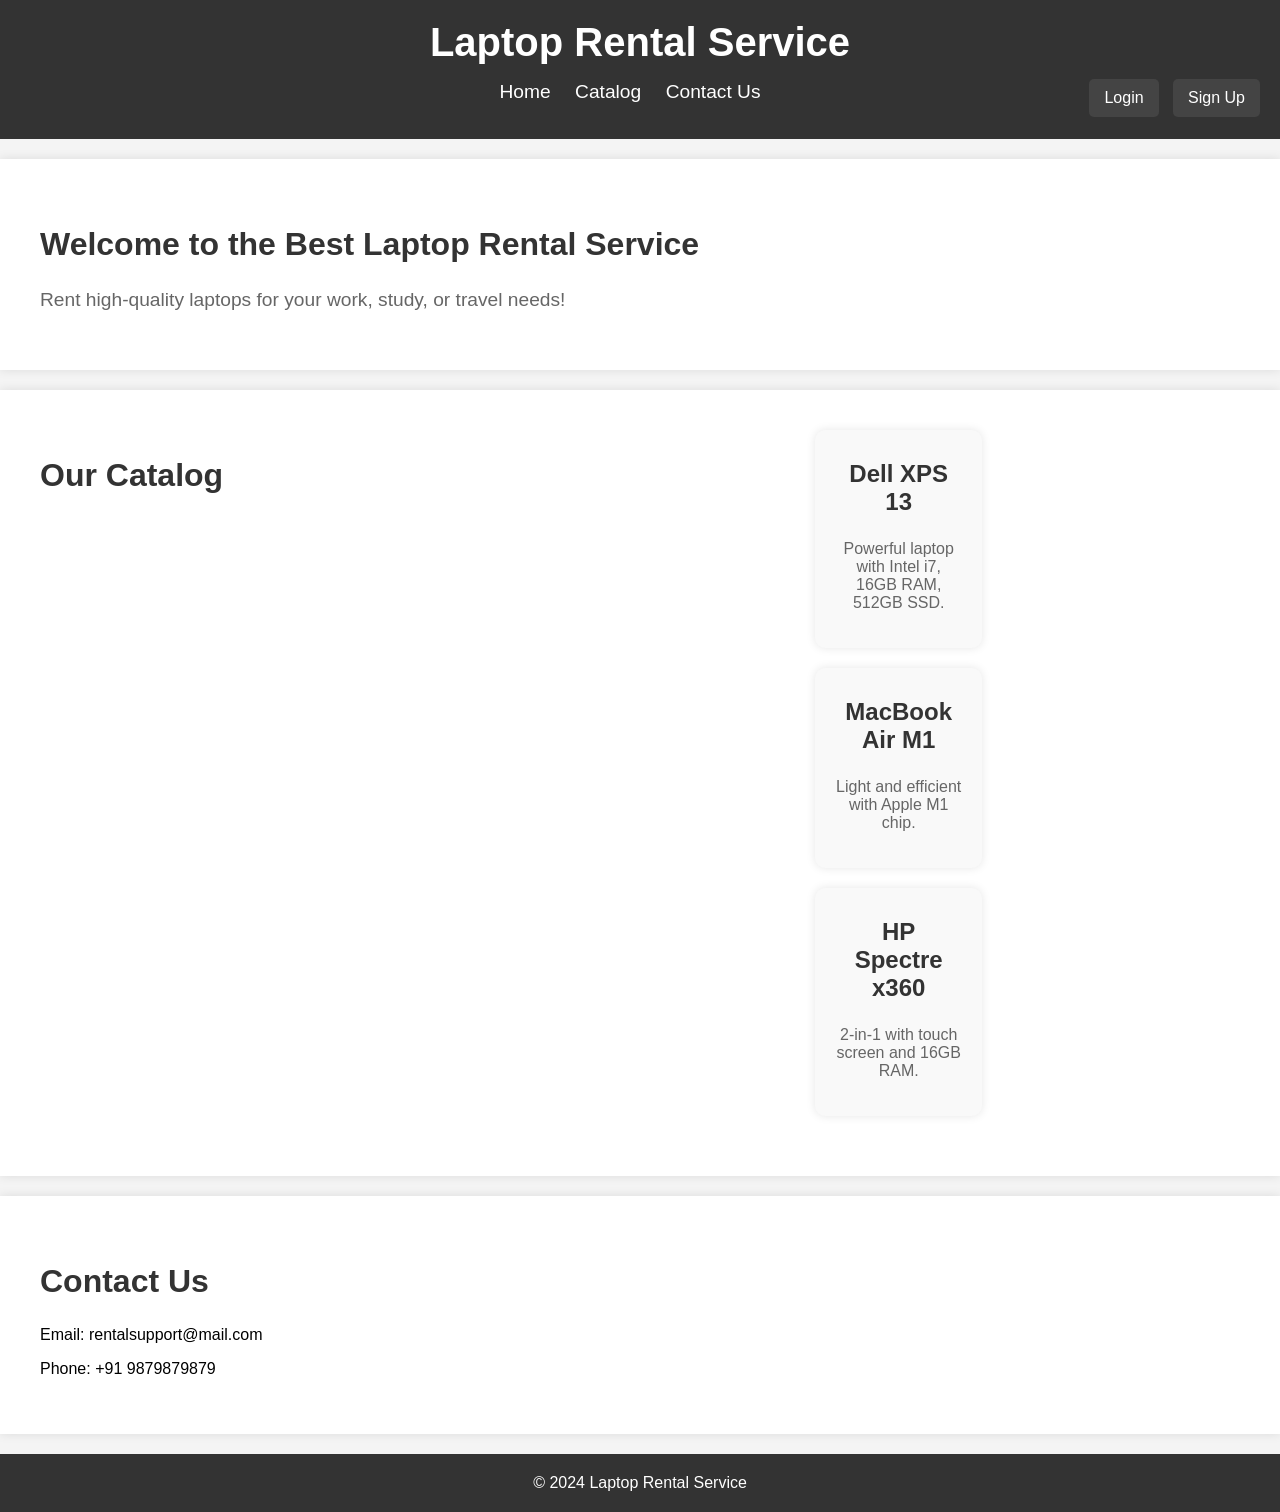
<file: frontend/index.html>
<!DOCTYPE html>
<html lang="en">
<head>
    <meta charset="UTF-8">
    <meta name="viewport" content="width=device-width, initial-scale=1.0">
    <title>Laptop Rental Service</title>
    <link rel="stylesheet" href="style.css">
</head>
<body>
    <header>
        <h1>Laptop Rental Service</h1>
        <nav>
            <ul>
                <li><a href="#home">Home</a></li>
                <li><a href="#catalog">Catalog</a></li>
                <li><a href="#contact">Contact Us</a></li>
            </ul>
            <div class="auth-buttons">
                <button onclick="showLoginForm()">Login</button>
                <button onclick="showSignupForm()">Sign Up</button>
            </div>
        </nav>
    </header>

    <!-- Login Form Section -->
    <section id="login-form" class="auth-form" style="display:none;">
        <h2>Login</h2>
        <form>
            <input type="text" id="login-username" placeholder="Username" required>
            <input type="password" id="login-password" placeholder="Password" required>
            <button type="button" onclick="login()">Login</button>
            <p>Don't have an account? <a href="javascript:void(0);" onclick="showSignupForm()">Sign up here</a></p>
        </form>
    </section>

    <!-- Sign Up Form Section -->
    <section id="signup-form" class="auth-form" style="display:none;">
        <h2>Sign Up</h2>
        <form>
            <input type="text" id="signup-username" placeholder="Username" required>
            <input type="password" id="signup-password" placeholder="Password" required>
            <input type="email" id="signup-email" placeholder="Email" required>
            <input type="tel" id="signup-phone" placeholder="Mobile No" required>
            <textarea id="signup-address" placeholder="Address" required></textarea>
            <button type="button" onclick="signup()">Sign Up</button>
            <p>Already have an account? <a href="javascript:void(0);" onclick="showLoginForm()">Login here</a></p>
        </form>
    </section>

    <section id="home">
        <h2>Welcome to the Best Laptop Rental Service</h2>
        <p>Rent high-quality laptops for your work, study, or travel needs!</p>
    </section>

    <section id="catalog">
        <h2>Our Catalog</h2>
        <div id="laptop-list">
            <div class="laptop-item" onclick="rentLaptop('Dell XPS 13')">
                <h3>Dell XPS 13</h3>
                <p>Powerful laptop with Intel i7, 16GB RAM, 512GB SSD.</p>
            </div>
            <div class="laptop-item" onclick="rentLaptop('MacBook Air M1')">
                <h3>MacBook Air M1</h3>
                <p>Light and efficient with Apple M1 chip.</p>
            </div>
            <div class="laptop-item" onclick="rentLaptop('HP Spectre x360')">
                <h3>HP Spectre x360</h3>
                <p>2-in-1 with touch screen and 16GB RAM.</p>
            </div>
        </div>
    </section>

    <section id="contact">
        <h2>Contact Us</h2>
        <p>Email: rentalsupport@mail.com</p>
        <p>Phone: +91 9879879879</p>
    </section>

    <footer>
        <p>&copy; 2024 Laptop Rental Service</p>
    </footer>

    <script src="script.js"></script>
</body>
</html>
</file>
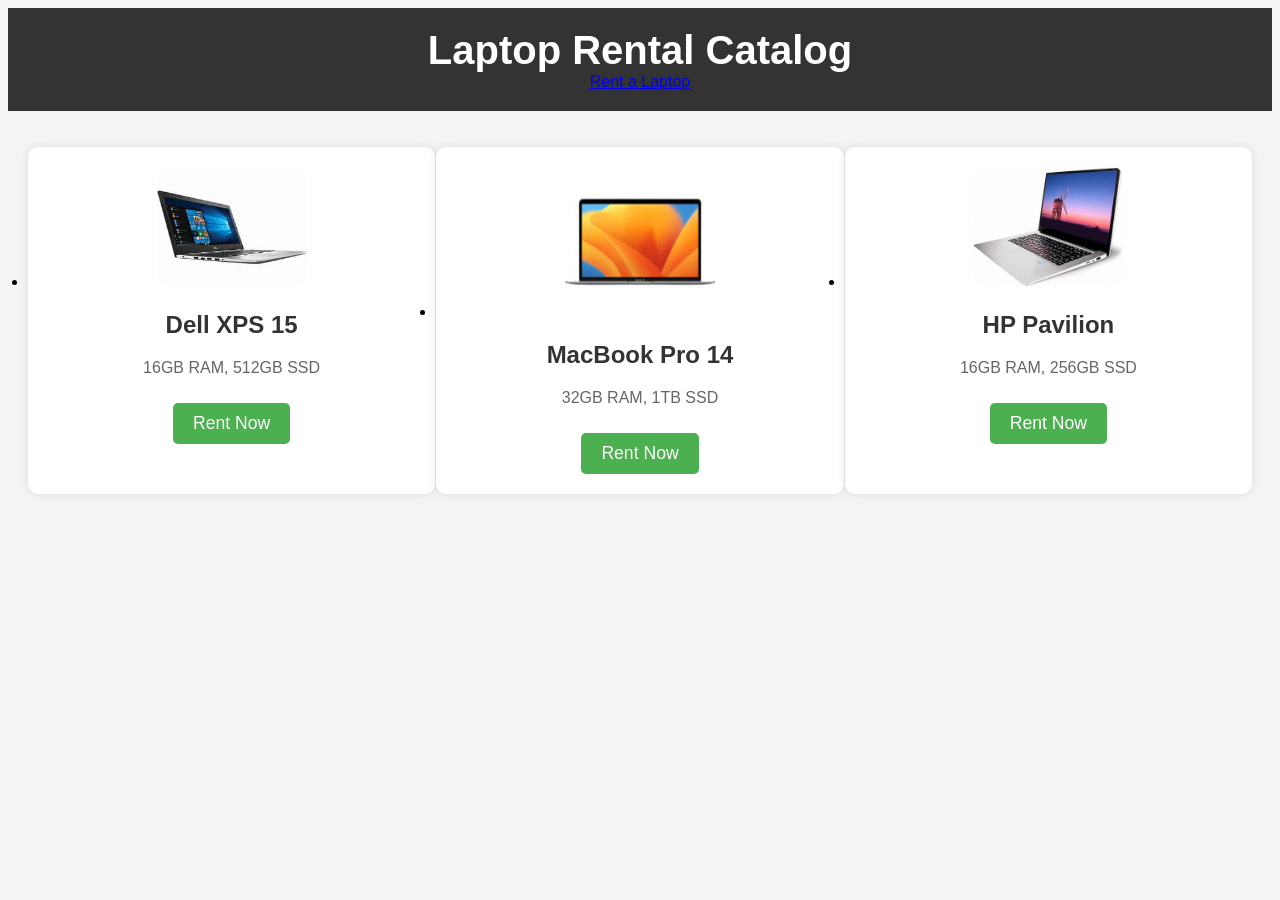
<file: frontend/catalog.html>
<!DOCTYPE html>
<html lang="en">
<head>
    <meta charset="UTF-8">
    <meta name="viewport" content="width=device-width, initial-scale=1.0">
    <title>Catalog</title>
    <link rel="stylesheet" href="catalog.css">
</head>
<body>
    <header>
        <h1>Laptop Rental Catalog</h1>
        <nav>
            <a href="rental_form.html">Rent a Laptop</a>
        </nav>
    </header>

    <main>
        <ul id="laptop-list">
            <!-- Laptops will be dynamically loaded here -->
        </ul>
    </main>

    <script src="catalog.js"></script>
</body>
</html>
</file>
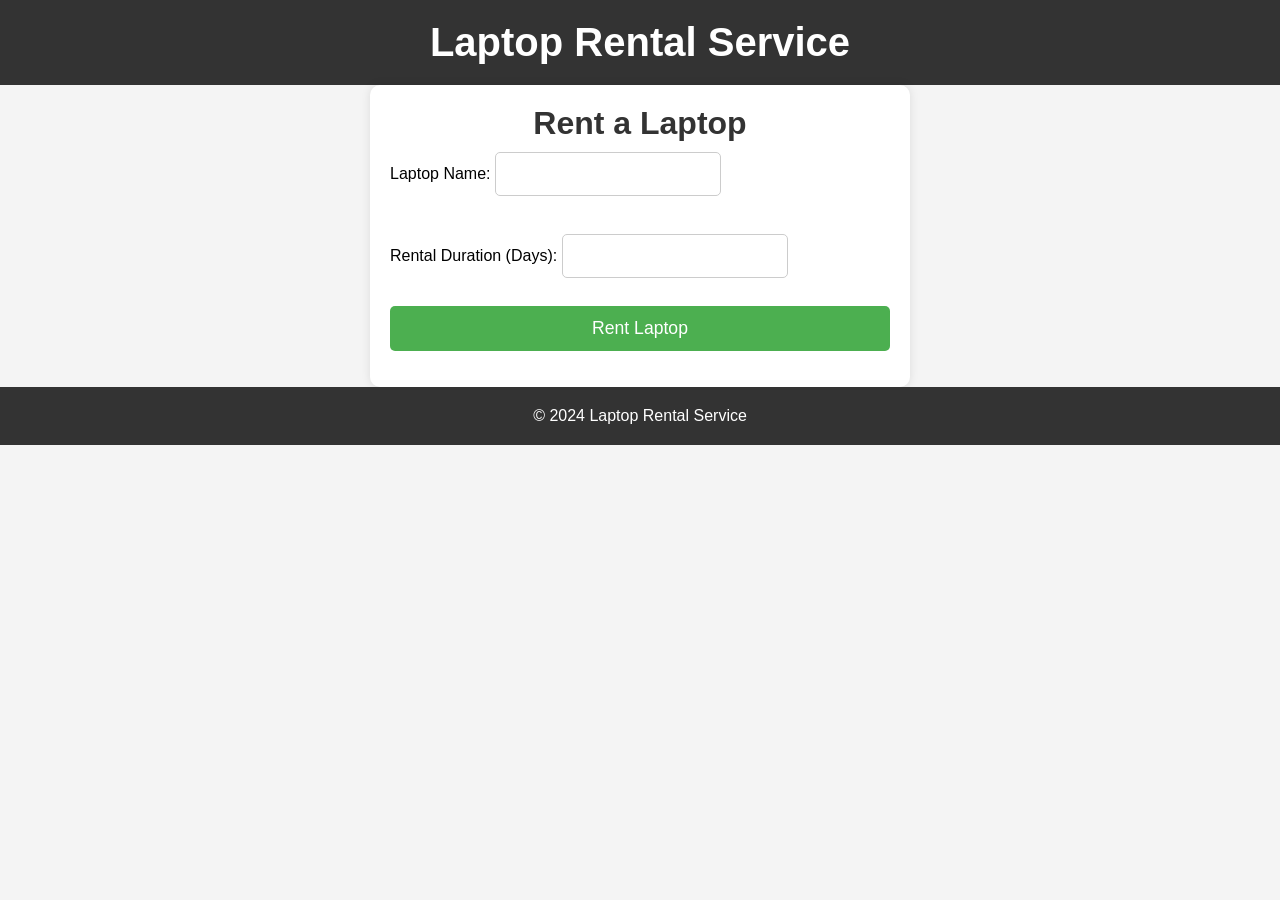
<file: frontend/rental_form.html>
<!DOCTYPE html>
<html lang="en">
<head>
    <meta charset="UTF-8">
    <meta name="viewport" content="width=device-width, initial-scale=1.0">
    <title>Rental Form</title>
    <link rel="stylesheet" href="style.css">
    <script src="https://code.jquery.com/jquery-3.6.0.min.js"></script>
</head>
<body>
    <header>
        <h1>Laptop Rental Service</h1>
    </header>

    <section id="rental-form">
        <h1>Rent a Laptop</h1>
        <form id="rent-form">
            <label for="laptop_name">Laptop Name:</label>
            <input type="text" id="laptop_name" name="laptop_name" required><br><br>

            <label for="days">Rental Duration (Days):</label>
            <input type="number" id="days" name="days" required><br><br>

            <button type="submit">Rent Laptop</button>
        </form>
        <p id="success-message" style="color: green;"></p>
        <p id="error-message" style="color: red;"></p>
    </section>

    <footer>
        <p>&copy; 2024 Laptop Rental Service</p>
    </footer>
    <script src="rental_form.js"></script>

</body>
</html>
</file>
<file: frontend/style.css>
/* General Styles */
body {
    font-family: Arial, sans-serif;
    margin: 0;
    padding: 0;
    background-color: #f4f4f4;
}

header {
    background-color: #333;
    color: white;
    padding: 20px;
    text-align: center;
}

h1 {
    margin: 0;
    font-size: 2.5rem;
}

nav ul {
    list-style: none;
    padding: 0;
}

nav ul li {
    display: inline;
    margin-right: 20px;
}

nav ul li a {
    color: white;
    text-decoration: none;
    font-size: 1.2rem;
}

.auth-buttons {
    display: inline-block;
    float: right;
    margin-top: -40px;
}

.auth-buttons button {
    background-color: #444;
    border: none;
    color: white;
    padding: 10px 15px;
    cursor: pointer;
    font-size: 1rem;
    border-radius: 5px;
    margin-left: 10px;
}

.auth-buttons button:hover {
    background-color: #555;
}

/* Home, Catalog, Contact Sections */
section {
    padding: 40px;
    margin: 20px 0;
    background-color: white;
    box-shadow: 0 0 10px rgba(0, 0, 0, 0.1);
}

section h2 {
    font-size: 2rem;
    color: #333;
}

#home p {
    font-size: 1.2rem;
    color: #666;
}

/* Catalog */
#catalog {
    display: flex;
    justify-content: space-between;
    flex-wrap: wrap;
}

.laptop-item {
    width: 30%;
    margin-bottom: 20px;
    background-color: #f9f9f9;
    padding: 20px;
    border-radius: 10px;
    box-shadow: 0 0 10px rgba(0, 0, 0, 0.1);
    text-align: center;
}

.laptop-item img {
    width: 100%;
    height: auto;
    border-radius: 10px;
}

.laptop-item h3 {
    font-size: 1.5rem;
    color: #333;
    margin-top: 10px;
}

.laptop-item p {
    color: #666;
    font-size: 1rem;
}

.laptop-item:hover {
    transform: scale(1.05);
    transition: 0.3s ease-in-out;
}

.laptop-item .rent-now {
    display: inline-block;
    margin-top: 10px;
    padding: 10px 20px;
    background-color: #4CAF50;
    color: white;
    text-decoration: none;
    font-size: 1.1rem;
    border-radius: 5px;
}

.laptop-item .rent-now:hover {
    background-color: #45a049;
}

/* Auth Forms (Login, SignUp) */
.auth-form {
    max-width: 400px;
    margin: 0 auto;
    background-color: white;
    padding: 20px;
    border-radius: 10px;
    box-shadow: 0 0 10px rgba(0, 0, 0, 0.1);
}

.auth-form h2 {
    font-size: 2rem;
    color: #333;
    text-align: center;
}

.auth-form form {
    display: flex;
    flex-direction: column;
}

.auth-form input {
    padding: 12px;
    margin: 10px 0;
    font-size: 1rem;
    border: 1px solid #ccc;
    border-radius: 5px;
}

.auth-form button {
    background-color: #4CAF50;
    color: white;
    padding: 12px;
    font-size: 1.1rem;
    border: none;
    border-radius: 5px;
    cursor: pointer;
}

.auth-form button:hover {
    background-color: #45a049;
}

.auth-form p {
    text-align: center;
}

.auth-form p a {
    color: #4CAF50;
    text-decoration: none;
}

.auth-form p a:hover {
    text-decoration: underline;
}

/* Rental Form */
#rental-form {
    max-width: 500px;
    margin: 0 auto;
    background-color: white;
    padding: 20px;
    border-radius: 10px;
    box-shadow: 0 0 10px rgba(0, 0, 0, 0.1);
}

#rental-form h1 {
    font-size: 2rem;
    text-align: center;
    color: #333;
}

#rental-form input {
    padding: 12px;
    margin: 10px 0;
    font-size: 1rem;
    border: 1px solid #ccc;
    border-radius: 5px;
}

#rental-form button {
    background-color: #4CAF50;
    color: white;
    padding: 12px;
    font-size: 1.1rem;
    border: none;
    border-radius: 5px;
    cursor: pointer;
    width: 100%;
}

#rental-form button:hover {
    background-color: #45a049;
}

/* Footer */
footer {
    text-align: center;
    padding: 20px;
    background-color: #333;
    color: white;
}

footer p {
    margin: 0;
    font-size: 1rem;
}
</file>
<file: frontend/catalog.css>
/* Catalog Page Styles */
body {
    font-family: Arial, sans-serif;
    background-color: #f4f4f4;
}

header {
    background-color: #333;
    color: white;
    padding: 20px;
    text-align: center;
}

header h1 {
    margin: 0;
    font-size: 2.5rem;
}

#laptop-list {
    display: flex;
    flex-wrap: wrap;
    justify-content: space-between;
    padding: 20px;
}

#laptop-list li {
    width: 30%;
    background-color: white;
    margin-bottom: 20px;
    padding: 20px;
    box-shadow: 0 0 10px rgba(0, 0, 0, 0.1);
    border-radius: 10px;
    text-align: center;
}

#laptop-list li img {
    width: 100%;
    height: auto;
    border-radius: 10px;
}

#laptop-list li h2 {
    font-size: 1.5rem;
    color: #333;
}

#laptop-list li p {
    font-size: 1rem;
    color: #666;
}

#laptop-list li .rent-now {
    display: inline-block;
    margin-top: 10px;
    padding: 10px 20px;
    background-color: #4CAF50;
    color: white;
    text-decoration: none;
    font-size: 1.1rem;
    border-radius: 5px;
}

#laptop-list li .rent-now:hover {
    background-color: #45a049;
}
</file>
